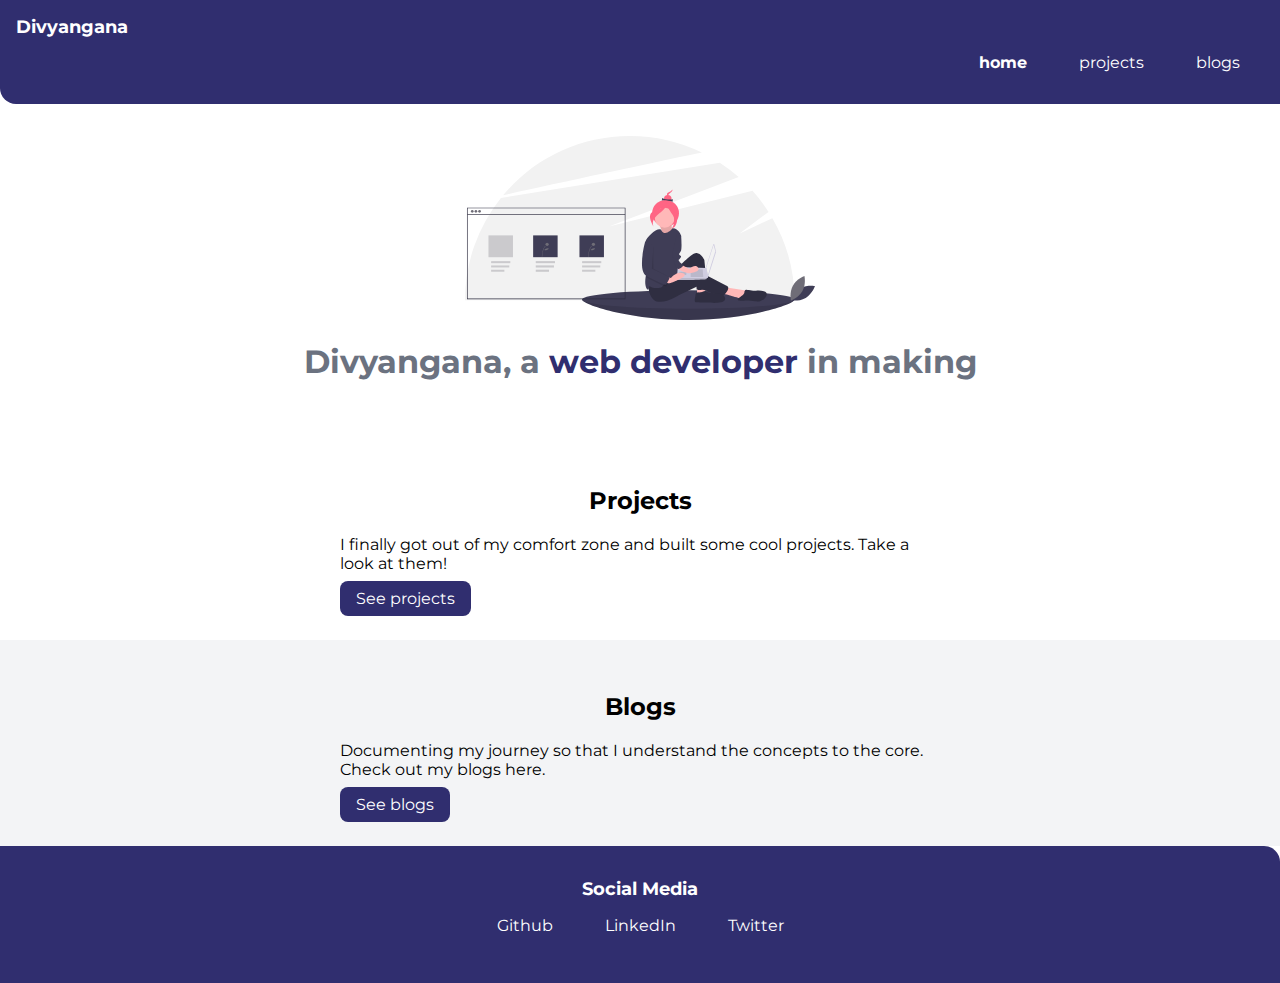
<file: index.html>
<!DOCTYPE html>
<html lang="en">
<head>
    <meta charset="UTF-8">
    <meta http-equiv="X-UA-Compatible" content="IE=edge">
    <meta name="viewport" content="width=device-width, initial-scale=1.0">
    <title>home | Divyangana</title>

    <link href="style.css" rel="stylesheet">

</head>
<body>
    
    <nav class="navigation container">
        <div class="nav-name">Divyangana</div>
            <ul class="list-non-bullet nav-sub">
                <li class="list-item-inline">
                    <a class="link link-active" href="index.html">home</a>
                </li>
                <li class="list-item-inline">
                    <a class="link" href="/projects.html">projects</a>
                </li>
                <li class="list-item-inline">
                    <a class="link" href="/blogs.html">blogs</a>
                </li>
            </ul>
        
    </nav>

    <header class="header">
        <img class="header-img" src="images/hero.svg">
        <h1 class="heading">Divyangana, a <span class="heading-span"> web developer</span> in making</h1>
    </header>
    
    <section class="section">
        <div class="container container-center">
            <h2>Projects</h2>
            <p>I finally got out of my comfort zone and built some cool projects. Take a look at them!</p>
            <a class="link link-primary" href="/projects.html">See projects</a>
        </div>
    </section>

    <section class="section ow">
        <div class="container container-center">
            <h2>Blogs</h2>
            <p>Documenting my journey so that I understand the concepts to the core. Check out my blogs here.</p>
            <a class="link link-primary" href="/blog.html">See blogs</a>
        </div>
    </section>
    
     <footer class="footer">
        <div class="footer-header">Social Media</div>
        <ul class="list-non-bullet">
            <li class="list-item-inline">
                <a class="link" href="/">Github</a>
            </li>
            <li class="list-item-inline">
                <a class="link" href="/">LinkedIn</a>
            </li>
            <li class="list-item-inline">
                <a class="link" href="/">Twitter</a>
            </li>
        </ul>
    </footer>
</body>
</html>
</file>
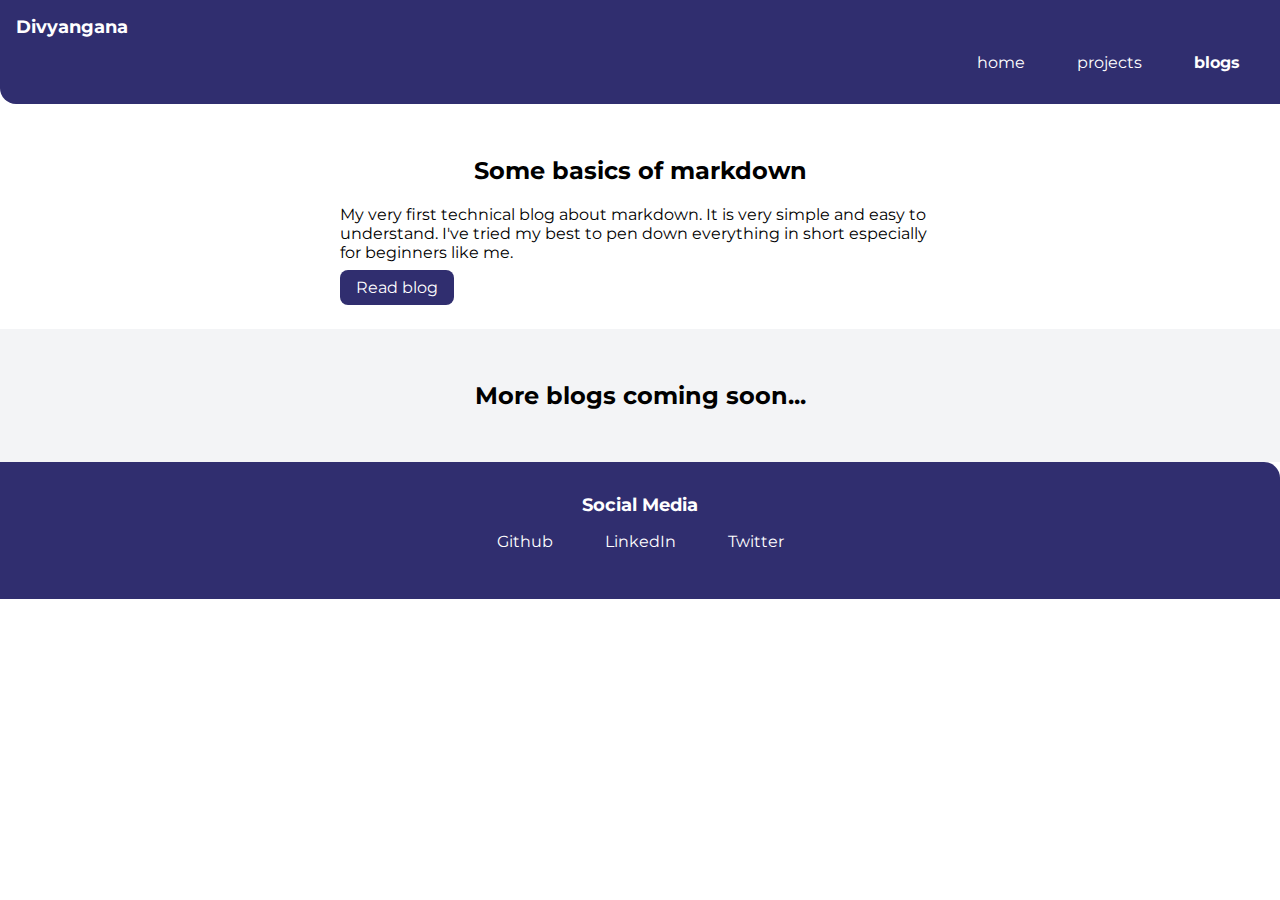
<file: blogs.html>
<!DOCTYPE html>
<html lang="en">
<head>
    <meta charset="UTF-8">
    <meta http-equiv="X-UA-Compatible" content="IE=edge">
    <meta name="viewport" content="width=device-width, initial-scale=1.0">
    <title>Blogs | Divyangana</title>

    <link href="style.css" rel="stylesheet">
</head>
<body>
    <nav class="navigation container">
        <div class="nav-name">Divyangana</div>
            <ul class="list-non-bullet nav-sub">
                <li class="list-item-inline">
                    <a class="link" href="index.html">home</a>
                </li>
                <li class="list-item-inline">
                    <a class="link" href="/projects.html">projects</a>
                </li>
                <li class="list-item-inline">
                    <a class="link link-active" href="/blogs.html">blogs</a>
                </li>
            </ul>
    </nav>


    <section class="section">
        <div class="container container-center">
            <h2>Some basics of markdown</h2>
            <p>My very first technical blog about markdown. It is very simple and easy to understand. I've tried my best to pen down everything in short especially for beginners like me.</p>
            <a class="link link-primary" href="/">Read blog</a>
            
        </div>
    </section>
    <section class="section ow">
        <div class="container container-center">
            <h2>More blogs coming soon...</h2>
            <!-- <p>My very first technical blog about markdown. It is very simple and easy to understand. I've tried my best to pen down everything in short especially for beginners like me.</p>
            <a class="link link-primary" href="/">Read blog</a>
             -->
        </div>
    </section>

  

    <footer class="footer">
        <div class="footer-header">Social Media</div>
        <ul class="list-non-bullet">
            <li class="list-item-inline">
                <a class="link" href="/">Github</a>
            </li>
            <li class="list-item-inline">
                <a class="link" href="/">LinkedIn</a>
            </li>
            <li class="list-item-inline">
                <a class="link" href="/">Twitter</a>
            </li>
        </ul>
    </footer>
    
</body>
</html>
</file>
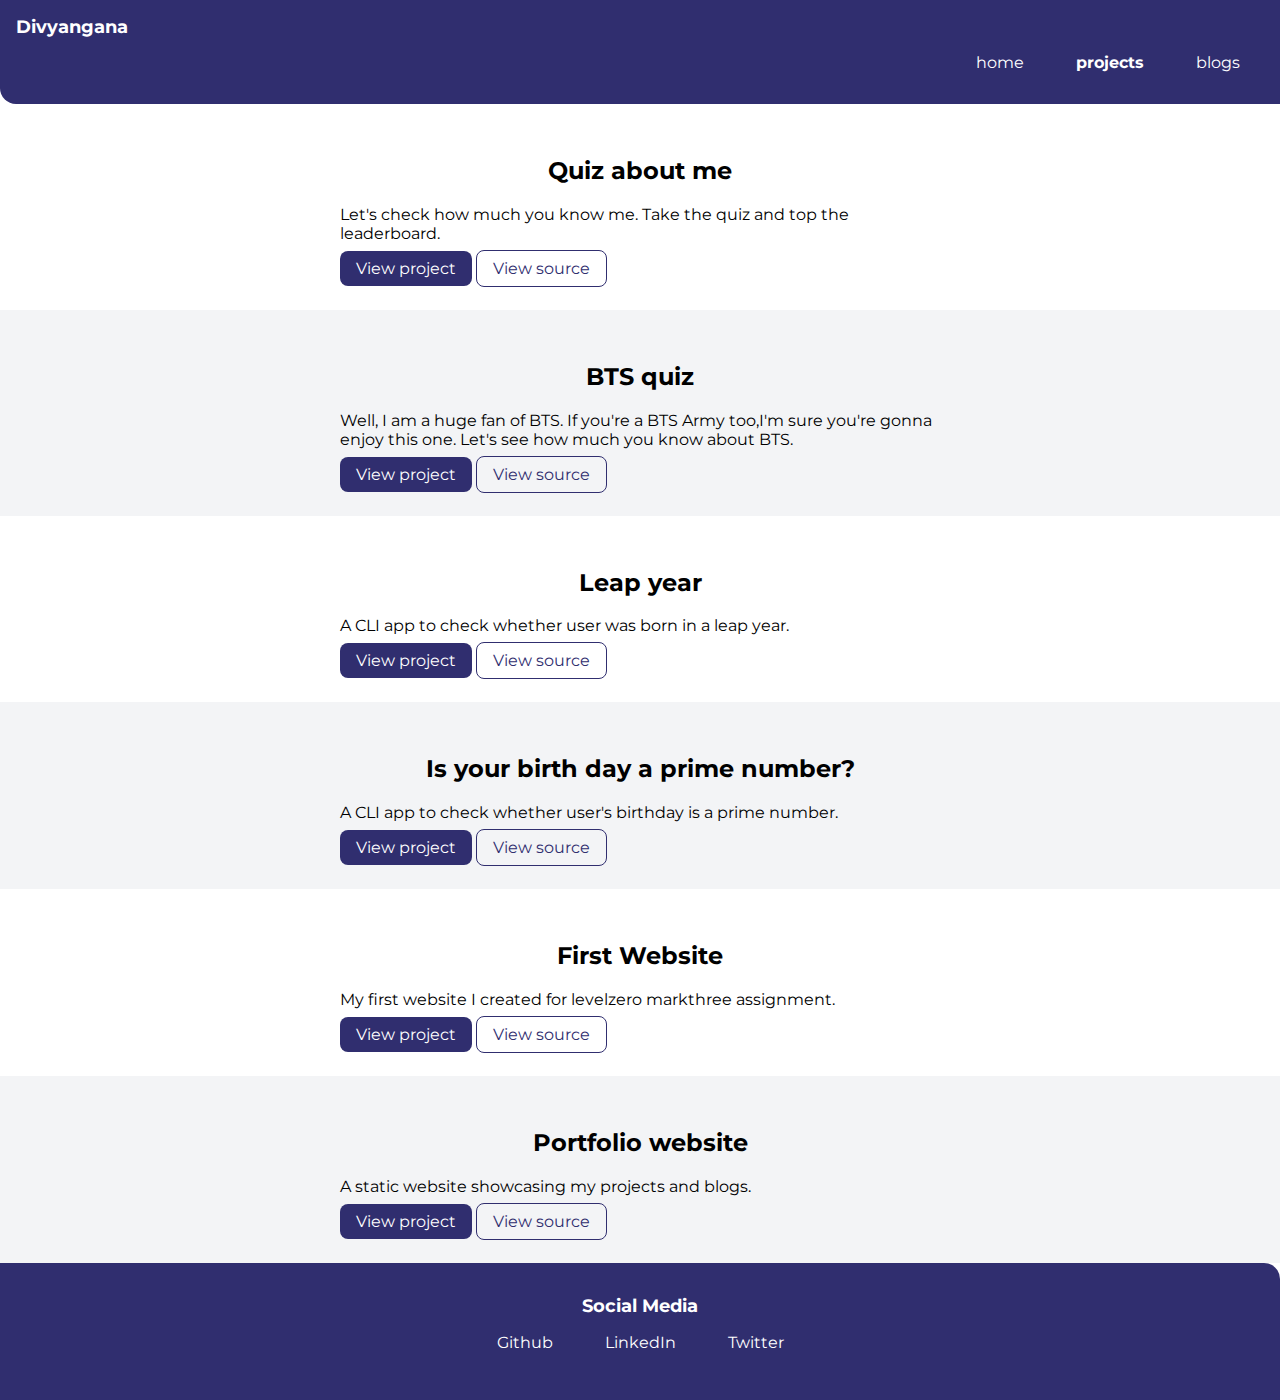
<file: projects.html>
<!DOCTYPE html>
<html lang="en">
<head>
    <meta charset="UTF-8">
    <meta http-equiv="X-UA-Compatible" content="IE=edge">
    <meta name="viewport" content="width=device-width, initial-scale=1.0">
    <title>Projects | Divyangana</title>

    <link href="style.css" rel="stylesheet">
</head>
<body>
    <nav class="navigation container">
        <div class="nav-name">Divyangana</div>
            <ul class="list-non-bullet nav-sub">
                <li class="list-item-inline">
                    <a class="link" href="index.html">home</a>
                </li>
                <li class="list-item-inline">
                    <a class="link link-active" href="/projects.html">projects</a>
                </li>
                <li class="list-item-inline">
                    <a class="link" href="/blogs.html">blogs</a>
                </li>
            </ul>
        
    </nav>
    <section class="section">
        <div class="container container-center">
            <h2>Quiz about me</h2>
            <p>Let's check how much you know me. Take the quiz and top the leaderboard.</p>
            <a class="link link-primary" href="https://replit.com/@DivyanganaSharm/QuizOnMe-2?embed=1&output=1#index.js">View project</a>
            <a class="link link-secondary" href="https://github.com/divyangana98/quiz-on-me">View source</a>
        </div>
    </section>
    <section class="section ow">
        <div class="container container-center">
            <h2>BTS quiz</h2>
            <p>Well, I am a huge fan of BTS. If you're a BTS Army too,I'm sure you're gonna enjoy this one. Let's see how much you know about BTS.</p>
            <a class="link link-primary" href="https://replit.com/@DivyanganaSharm/BTSquiz-2?embed=1&output=1#index.js">View project</a>
            <a class="link link-secondary" href="https://github.com/divyangana98/BTS-quiz">View source</a>
        </div>
    </section>

    <section class="section">
        <div class="container container-center">
            <h2>Leap year</h2>
            <p>A CLI app to check whether user was born in a leap year.</p>
            <a class="link link-primary" href="https://replit.com/@DivyanganaSharm/LeapYear-2?embed=1&output=1#index.js">View project</a>
            <a class="link link-secondary" href="https://github.com/divyangana98/Leap-year">View source</a>
        </div>
    </section>

    <section class="section ow">
        <div class="container container-center">
            <h2>Is your birth day a prime number?</h2>
            <p>A CLI app to check whether user's birthday is a prime number.</p>
            <a class="link link-primary" href="https://replit.com/@DivyanganaSharm/PrimeNumber-2?embed=1&output=1#index.js">View project</a>
            <a class="link link-secondary" href="https://github.com/divyangana98/Prime-numbers">View source</a>
        </div>
    </section>

    <section class="section">
        <div class="container container-center">
            <h2>First Website</h2>
            <p>My first website I created for levelzero markthree assignment.</p>
            <a class="link link-primary" href="https://divyangana-first-website.netlify.app/">View project</a>
            <a class="link link-secondary" href="https://github.com/divyangana98/lecture-02-neog">View source</a>
        </div>
    </section>

    <section class="section ow">
        <div class="container container-center">
            <h2>Portfolio website</h2>
            <p>A static website showcasing my projects and blogs.</p>
            <a class="link link-primary" href="https://divyangana-portfolio.netlify.app/">View project</a>
            <a class="link link-secondary" href="https://github.com/divyangana98/portfolio">View source</a>
        </div>
    </section>


    <footer class="footer">
        <div class="footer-header">Social Media</div>
        <ul class="list-non-bullet">
            <li class="list-item-inline">
                <a class="link" href="/">Github</a>
            </li>
            <li class="list-item-inline">
                <a class="link" href="/">LinkedIn</a>
            </li>
            <li class="list-item-inline">
                <a class="link" href="/">Twitter</a>
            </li>
        </ul>
    </footer>
    
    
</body>
</html>
</file>
<file: style.css>
@import url('https://fonts.googleapis.com/css2?family=Montserrat:wght@400;700&display=swap');

:root {
    --primary-color : #302E6F;
    /* --primary-color : #001F45; */
    --dark-gray: #6B7280;
    --off-white:#F3F4F6;
}

body {
   font-family:'Montserrat',sans-serif;
   margin:0px;
}

.container {
    padding: 0rem 1rem;
}

.container-center{

    max-width: 600px;
    margin:auto;
}

.list-non-bullet {
    list-style:none;
   
}

.list-item-inline {
    display: inline;
    padding: 0rem 0.5rem;
}

.link{
    text-decoration: none;
    padding: 0.5rem 1rem;
}

.link-primary {

    background-color: var(--primary-color);
    color: white;
    border-radius: 0.5rem;
    padding: 0.5rem 1rem;
   
}

.link-secondary{
    color: var(--primary-color);
    border-radius: 0.5rem;
    border: 1px solid var(--primary-color);
}

.navigation {
   
    background-color: var(--primary-color);
    color: white;
    /* text-decoration: none; */
    padding:1rem;
    border-bottom-left-radius:1rem;
   
}

.navigation .nav-name {
    
    font-weight:bold;
    font-size:1.1rem;
}

.navigation .nav-sub {
    text-align:right;
}

.navigation .link {
    color:white;
}

.navigation .link-active {
    font-weight:bold;

}

.header {
    padding:2rem 0rem;
    
}  

.header .header-img{
    max-width:350px;
    margin:auto;
    display: block;
    
}

.header .heading {
    color:var(--dark-gray);
    text-align: center;
}

.header .heading-span{
    color:var(--primary-color);
}

.section {
    padding: 2rem;
}

/* .section p{
    padding: 0rem 0rem;
} */

.section h2{
    text-align: center;
}

.ow{
    background-color: var(--off-white);
}

.footer {
    background-color: var(--primary-color);
    color: white;
    text-align: center;
    padding:2rem 1rem;
    border-top-right-radius: 1rem;;
}

.footer-header{

    font-size: large;
    font-weight:bold;
}

.footer .link {
    color: white;
}

.footer ul{
    padding-inline-start: 0rem;
}
</file>
